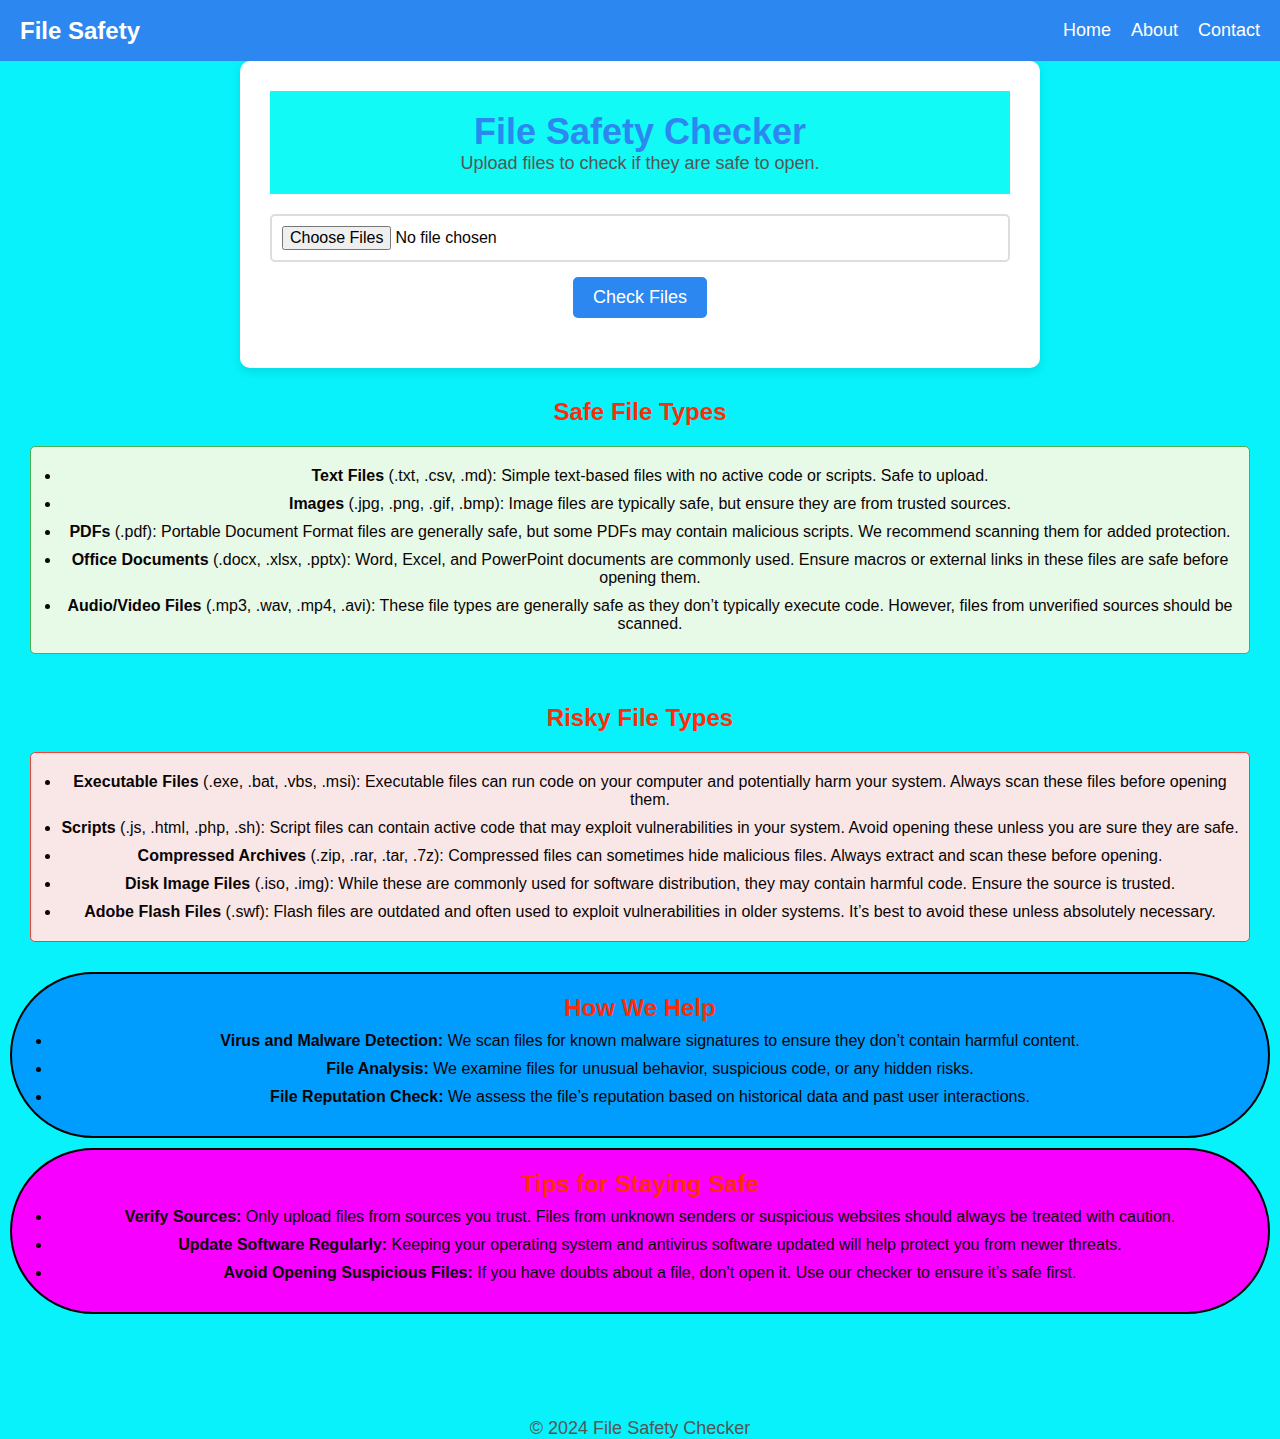
<file: index.html>
<!DOCTYPE html>
<html lang="en">

<head>
    <meta charset="UTF-8">
    <meta name="viewport" content="width=device-width, initial-scale=1.0">
    <title>File Safety Checker</title>
    <link rel="stylesheet" href="styles.css">
    <style>
        body {
            font-family: Arial, sans-serif;
            background-color: #07f2fa;
            margin: 0;
            padding: 0;
            color: #0a0404;
        }

        header {
            background-color: #12faf6;
            color: rgb(233, 12, 12);
            text-align: center;
            padding: 20px;
        }

        section {
            padding: 20px;
            margin: 10px;
        }

        h2 {
            color: #fc2d08;
        }

        ul {
            list-style-type: disc;
            padding-left: 20px;
        }

        li {
            margin: 10px 0;
        }

        .safe,
        .risky {
            margin-top: 20px;
            padding: 10px;
            border-radius: 5px;
        }

        .safe {
            background-color: #e7f9e7;
            border: 1px solid #4CAF50;
        }

        .risky {
            background-color: #f9e7e7;
            border: 1px solid #f44336;
        }
    </style>
</head>

<body>

    <!-- Navbar Section -->
    <nav class="navbar">
        <div class="logo">
            <a href="#">File Safety</a>
        </div>
        <ul class="nav-links">
            <li><a href="index.html">Home</a></li>
            <li><a href="about.html">About</a></li>
            <li><a href="contact.html">Contact</a></li>
        </ul>
        <div class="hamburger" id="hamburger">
            <span></span>
            <span></span>
            <span></span>
        </div>
    </nav>


    <div class="container" style="border: 2px ;">
        <header>
            <h1>File Safety Checker</h1>
            <p>Upload files to check if they are safe to open.</p>
        </header>

        <div class="upload-section">
            <form id="upload-form" class="file-form">
                <input type="file" id="fileInput" name="file" multiple required>
                <button type="submit" class="submit-btn">Check Files</button>
            </form>
        </div>

        <div id="result"></div>

       
    </div>
    <section>
        <h2>Safe File Types</h2>
        <div class="safe">
            <ul>
                <li><strong>Text Files</strong> (.txt, .csv, .md): Simple text-based files with no active code or
                    scripts. Safe to upload.</li>
                <li><strong>Images</strong> (.jpg, .png, .gif, .bmp): Image files are typically safe, but ensure they
                    are from trusted sources.</li>
                <li><strong>PDFs</strong> (.pdf): Portable Document Format files are generally safe, but some PDFs may
                    contain malicious scripts. We recommend scanning them for added protection.</li>
                <li><strong>Office Documents</strong> (.docx, .xlsx, .pptx): Word, Excel, and PowerPoint documents are
                    commonly used. Ensure macros or external links in these files are safe before opening them.</li>
                <li><strong>Audio/Video Files</strong> (.mp3, .wav, .mp4, .avi): These file types are generally safe as
                    they don’t typically execute code. However, files from unverified sources should be scanned.</li>
            </ul>
        </div>
    </section>

    <section>
        <h2>Risky File Types</h2>
        <div class="risky">
            <ul>
                <li><strong>Executable Files</strong> (.exe, .bat, .vbs, .msi): Executable files can run code on your
                    computer and potentially harm your system. Always scan these files before opening them.</li>
                <li><strong>Scripts</strong> (.js, .html, .php, .sh): Script files can contain active code that may
                    exploit vulnerabilities in your system. Avoid opening these unless you are sure they are safe.</li>
                <li><strong>Compressed Archives</strong> (.zip, .rar, .tar, .7z): Compressed files can sometimes hide
                    malicious files. Always extract and scan these before opening.</li>
                <li><strong>Disk Image Files</strong> (.iso, .img): While these are commonly used for software
                    distribution, they may contain harmful code. Ensure the source is trusted.</li>
                <li><strong>Adobe Flash Files</strong> (.swf): Flash files are outdated and often used to exploit
                    vulnerabilities in older systems. It’s best to avoid these unless absolutely necessary.</li>
            </ul>
        </div>
    </section>

    <section style="background-color: rgb(0, 157, 255);border: 2px solid black;border-radius: 200px;">
        <h2 >How We Help</h2>
        <ul>
            <li><strong>Virus and Malware Detection:</strong> We scan files for known malware signatures to ensure they
                don’t contain harmful content.</li>
            <li><strong>File Analysis:</strong> We examine files for unusual behavior, suspicious code, or any hidden
                risks.</li>
            <li><strong>File Reputation Check:</strong> We assess the file’s reputation based on historical data and
                past user interactions.</li>
        </ul>
    </section>

    <section style="background-color: rgb(247, 0, 255);border: 2px solid black;border-radius: 200px;">
        <h2>Tips for Staying Safe</h2>
        <ul>
            <li><strong>Verify Sources:</strong> Only upload files from sources you trust. Files from unknown senders or
                suspicious websites should always be treated with caution.</li>
            <li><strong>Update Software Regularly:</strong> Keeping your operating system and antivirus software updated
                will help protect you from newer threats.</li>
            <li><strong>Avoid Opening Suspicious Files:</strong> If you have doubts about a file, don’t open it. Use our
                checker to ensure it’s safe first.</li>
        </ul>
    </section>
    <br><br><br>
    <div class="footer">
        <p>&copy; 2024 File Safety Checker</p>
    </div>

    <script src="script.js"></script>
</body>

</html>
</file>
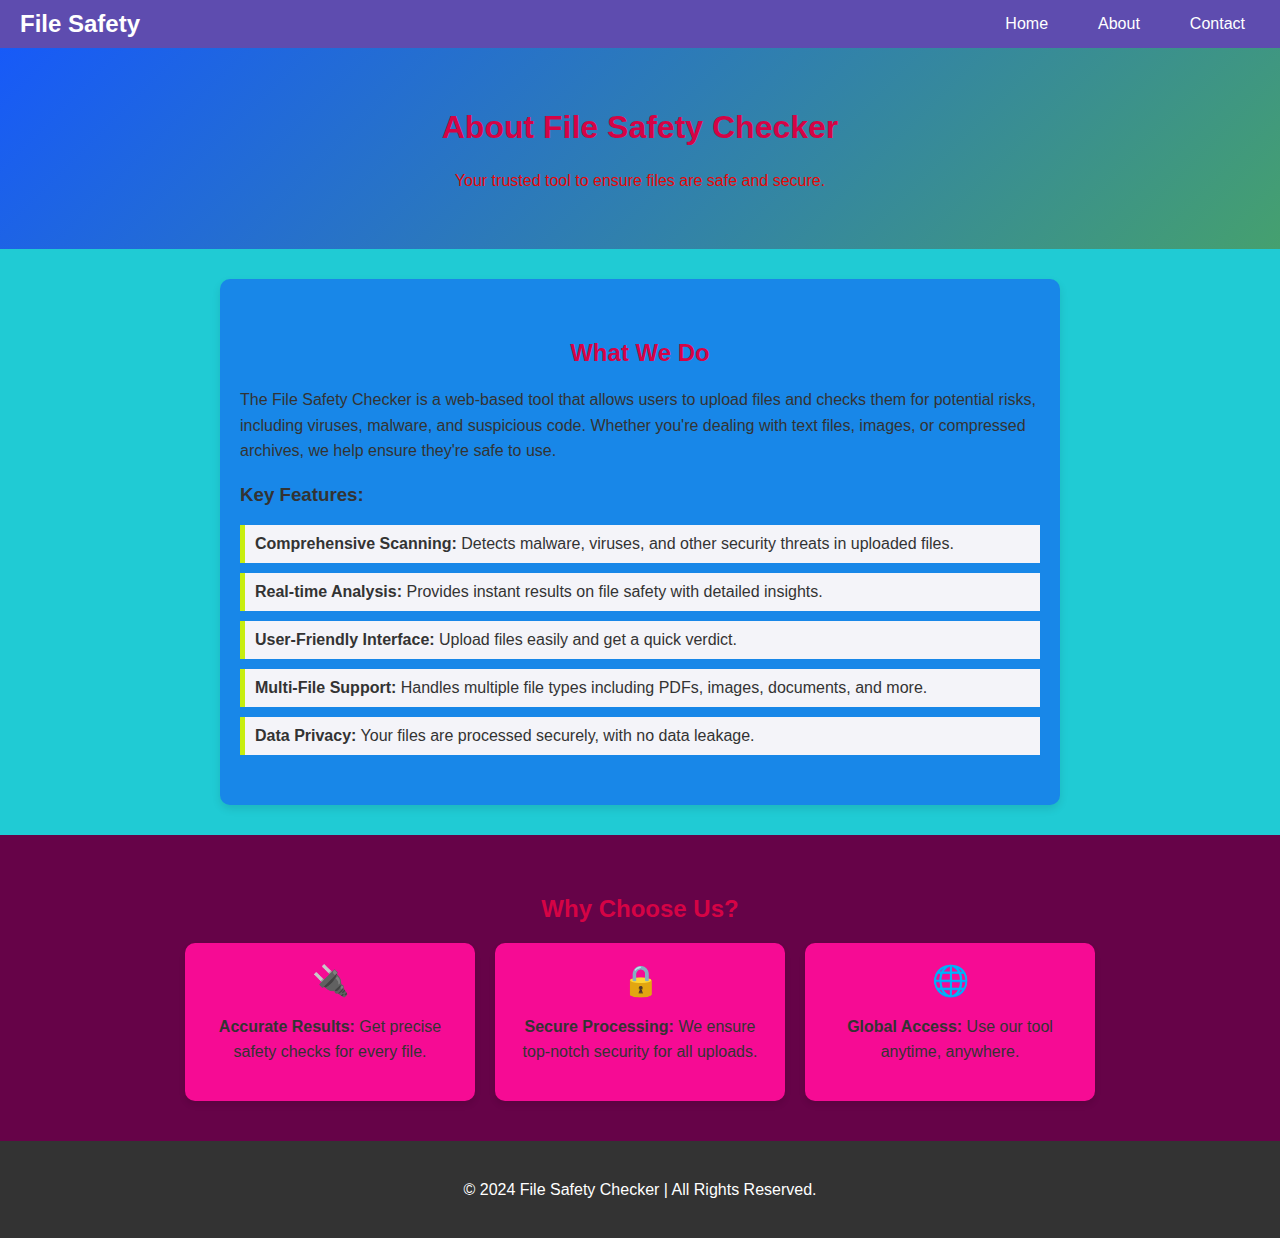
<file: about.html>
<!DOCTYPE html>
<html lang="en">
<head>
    <style>
        .navbar{
            list-style: none;
            display: inline;
        }
    </style>
    <meta charset="UTF-8">
    <meta name="viewport" content="width=device-width, initial-scale=1.0">
    <title>About - File Safety Checker</title>
    <link rel="stylesheet" href="about.css">
</head>
<body>
    <nav class="navbar">
        <div class="logo">
            <a href="#">File Safety</a>
        </div>
        <ul class="nav-links">
            <li><a href="index.html">Home</a></li>
            <li><a href="about.html">About</a></li>
            <li><a href="contact.html">Contact</a></li>
        </ul>
        <div class="hamburger" id="hamburger">
            <span></span>
            <span></span>
            <span></span>
        </div>
    </nav>


    <!-- Header Section -->
    <header class="header">
        <h1>About File Safety Checker</h1>
        <p>Your trusted tool to ensure files are safe and secure.</p>
    </header>
    

    <!-- Main Section -->
    <section class="about-section">
        <h2>What We Do</h2>
        <p>
            The File Safety Checker is a web-based tool that allows users to upload files and checks them for potential risks, including viruses, malware, and suspicious code. 
            Whether you're dealing with text files, images, or compressed archives, we help ensure they're safe to use.
        </p>
        <div class="features">
            <h3>Key Features:</h3>
            <ul>
                <li><strong>Comprehensive Scanning:</strong> Detects malware, viruses, and other security threats in uploaded files.</li>
                <li><strong>Real-time Analysis:</strong> Provides instant results on file safety with detailed insights.</li>
                <li><strong>User-Friendly Interface:</strong> Upload files easily and get a quick verdict.</li>
                <li><strong>Multi-File Support:</strong> Handles multiple file types including PDFs, images, documents, and more.</li>
                <li><strong>Data Privacy:</strong> Your files are processed securely, with no data leakage.</li>
            </ul>
        </div>
    </section>

    <!-- Animation Section -->
    <section class="animation-section">
        <h2>Why Choose Us?</h2>
        <div class="points">
            <div class="point">
                <div class="icon">&#x1F50C;</div>
                <p><strong>Accurate Results:</strong> Get precise safety checks for every file.</p>
            </div>
            <div class="point">
                <div class="icon">&#x1F512;</div>
                <p><strong>Secure Processing:</strong> We ensure top-notch security for all uploads.</p>
            </div>
            <div class="point">
                <div class="icon">&#x1F310;</div>
                <p><strong>Global Access:</strong> Use our tool anytime, anywhere.</p>
            </div>
        </div>
    </section>

    <!-- Footer -->
    <footer class="footer">
        <p>&copy; 2024 File Safety Checker | All Rights Reserved.</p>
    </footer>
</body>
</html>
</file>
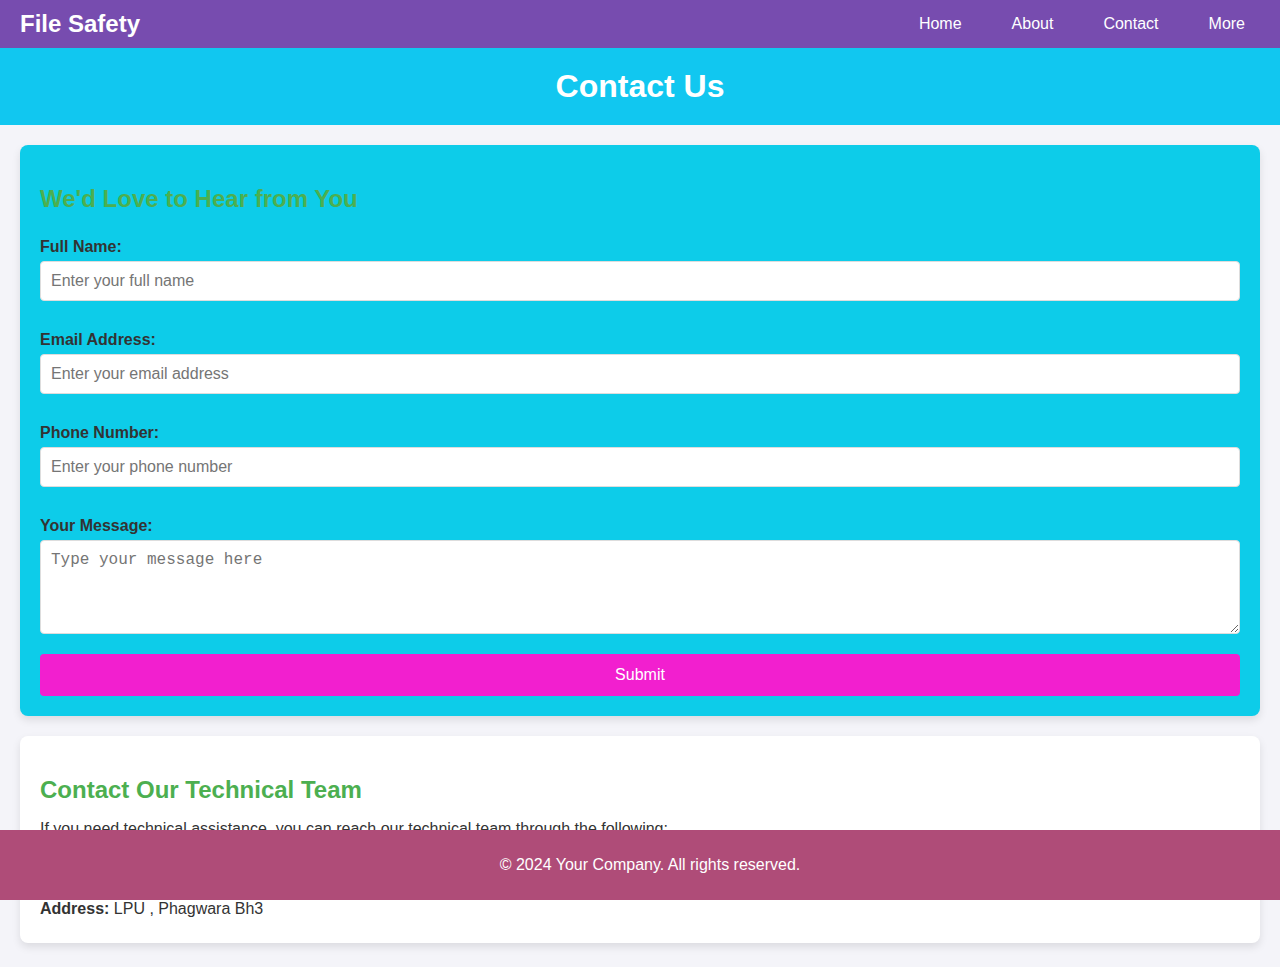
<file: contact.html>
<!DOCTYPE html>
<html lang="en">
<head>
    <meta charset="UTF-8">
    <meta name="viewport" content="width=device-width, initial-scale=1.0">
    <title>Contact Us</title>
    <link rel="stylesheet" href="contact.css">
</head>
<body>
    <nav class="navbar">
        <div class="logo">
            <a href="#">File Safety</a>
        </div>
        <ul class="nav-links">
            <li><a href="index.html">Home</a></li>
            <li><a href="#about">About</a></li>
            <li><a href="contact.html">Contact</a></li>
            <!-- Dropdown List -->
            <li class="dropdown">
                <a href="#" class="dropdown-toggle">More</a>
                <ul class="dropdown-menu">
                    <li><a href="#">Feature 1</a></li>
                    <li><a href="#">Feature 2</a></li>
                    <li><a href="#">Feature 3</a></li>
                </ul>
            </li>
        </ul>
        <div class="hamburger" id="hamburger">
            <span></span>
            <span></span>
            <span></span>
        </div>
    </nav>

<header>
    <h1>Contact Us</h1>
</header>

<section class="contact-form-section">
    <h2>We'd Love to Hear from You</h2>
    <form action="#" method="POST" class="contact-form">
        <label for="name">Full Name:</label>
        <input type="text" id="name" name="name" required placeholder="Enter your full name">

        <label for="email">Email Address:</label>
        <input type="email" id="email" name="email" required placeholder="Enter your email address">

        <label for="phone">Phone Number:</label>
        <input type="tel" id="phone" name="phone" required placeholder="Enter your phone number">

        <label for="message">Your Message:</label>
        <textarea id="message" name="message" rows="4" placeholder="Type your message here" required></textarea>

        <button type="submit">Submit</button>
    </form>
</section>

<section class="technical-team">
    <h2>Contact Our Technical Team</h2>
    <p>If you need technical assistance, you can reach our technical team through the following:</p>
    <ul>
        <li><strong>Email:</strong> support@filesafety.com</li>
        <li><strong>Phone:</strong> +91-1234567890</li>
        <li><strong>Address:</strong> LPU , Phagwara Bh3</li>
    </ul>
</section>

<footer>
    <p>&copy; 2024 Your Company. All rights reserved.</p>
</footer>

</body>
</html>
</file>
<file: styles.css>
/* General Styles */
* {
    margin: 0;
    padding: 0;
    box-sizing: border-box;
}

body {
    font-family: 'Arial', sans-serif;
    background: #f7f7f7;
    color: #333;
    text-align: center;
    padding: 20px;
}

/* Navbar Styles */
.navbar {
    display: flex;
    justify-content: space-between;
    align-items: center;
    background-color: #2d87f0;
    padding: 10px 20px;
    color: white;
    position: sticky;
    top: 0;
    z-index: 10;
}

.navbar .logo a {
    font-size: 24px;
    font-weight: bold;
    text-decoration: none;
    color: white;
}

.navbar .nav-links {
    list-style: none;
    display: flex;
    gap: 20px;
}

.navbar .nav-links li {
    display: inline-block;
}

.navbar .nav-links a {
    text-decoration: none;
    color: white;
    font-size: 18px;
    transition: color 0.3s ease;
}

.navbar .nav-links a:hover {
    color: #ffcc00;
}

/* Hamburger Menu for Mobile */
.hamburger {
    display: none;
    flex-direction: column;
    gap: 5px;
    cursor: pointer;
}

.hamburger span {
    width: 30px;
    height: 4px;
    background-color: white;
    border-radius: 5px;
}

/* Media Queries for Responsive Navbar */
@media screen and (max-width: 768px) {
    .navbar .nav-links {
        position: absolute;
        top: 60px;
        right: 20px;
        background-color: #2d87f0;
        width: 200px;
        height: 100vh;
        flex-direction: column;
        justify-content: space-around;
        display: none;
        opacity: 0;
        transition: opacity 0.3s ease-in;
    }

    .navbar .nav-links.active {
        display: flex;
        opacity: 1;
    }

    .navbar .hamburger {
        display: flex;
    }
}

/* File Safety Checker Styles */
.container {
    max-width: 800px;
    margin: 0 auto;
    background-color: #fff;
    padding: 30px;
    border-radius: 10px;
    box-shadow: 0 4px 10px rgba(0, 0, 0, 0.1);
}

header {
    margin-bottom: 20px;
}

h1 {
    font-size: 36px;
    color: #2d87f0;
}

p {
    font-size: 18px;
    color: #555;
}

/* File Upload Section */
.upload-section {
    margin-bottom: 20px;
}

input[type="file"] {
    font-size: 16px;
    padding: 10px;
    background-color: #fff;
    border: 2px solid #ddd;
    border-radius: 5px;
    width: 100%;
    margin-bottom: 15px;
}

button.submit-btn {
    background-color: #2d87f0;
    color: #fff;
    padding: 10px 20px;
    border: none;
    border-radius: 5px;
    cursor: pointer;
    font-size: 18px;
    transition: background-color 0.3s ease;
}

button.submit-btn:hover {
    background-color: #1a66c4;
}

/* Result Section */
#result {
    margin-top: 20px;
}

.result-message {
    font-size: 18px;
    padding: 15px;
    border-radius: 5px;
    display: inline-block;
    margin-top: 10px;
    max-width: 100%;
    width: auto;
    background-color: #f1f1f1;
    color: #333;
    font-weight: bold;
    transition: all 0.3s ease;
}

.result-message.safe {
    background-color: #a4e48a;
    color: #2d7f3e;
}

.result-message.unsafe {
    background-color: #f8c0c0;
    color: #e73d3d;
}

.result-message.warning {
    background-color: #ffcc66;
    color: #8a6d3b;
}

/* Footer */
.footer {
    margin-top: 40px;
    font-size: 14px;
    color: #777;
}
</file>
<file: about.css>
/* General Styling */
body, ul, li {
    margin: 0;
    padding: 0;
    list-style-type: none;
}
body {
    font-family: Arial, sans-serif;
    background-color: #f4f4f9;
}

/* Navbar Styling */
.navbar {
    display: flex;
    justify-content: space-between;
    align-items: center;
    background-color: #5e4caf;
    color: white;
    padding: 10px 20px;
}
.navbar .logo a {
    color: white;
    font-size: 24px;
    text-decoration: none;
    font-weight: bold;
}
.nav-links {
    display: flex;
    gap: 20px;
}
.nav-links li {
    position: relative;
}
.nav-links a {
    color: white;
    text-decoration: none;
    padding: 10px 15px;
    transition: background-color 0.3s ease, color 0.3s ease;
}
.nav-links a:hover {
    background-color: white;
    color: #4CAF50;
    border-radius: 5px;
}

/* Dropdown Styling */
.dropdown-menu {
    position: absolute;
    top: 100%;
    left: 0;
    background-color: white;
    border: 1px solid #ddd;
    display: none;
    flex-direction: column;
    z-index: 1000;
    border-radius: 5px;
    box-shadow: 0 4px 6px rgba(0, 0, 0, 0.1);
}
.dropdown-menu li {
    margin: 0;
    padding: 0;
}
.dropdown-menu a {
    color: #4CAF50;
    padding: 10px 15px;
    display: block;
    text-decoration: none;
    transition: background-color 0.3s ease;
}
.dropdown-menu a:hover {
    background-color: #4CAF50;
    color: white;
}

/* Show Dropdown on Hover */
.nav-links li:hover .dropdown-menu {
    display: flex;
}

/* Responsive Navbar (Optional) */
.hamburger {
    display: none;
    flex-direction: column;
    cursor: pointer;
}
.hamburger span {
    background-color: white;
    height: 3px;
    width: 25px;
    margin: 3px 0;
}
@media (max-width: 768px) {
    .nav-links {
        display: none;
        flex-direction: column;
        background-color: #4CAF50;
        position: absolute;
        top: 100%;
        left: 0;
        width: 100%;
        z-index: 100;
    }
    .nav-links.show {
        display: flex;
    }
    .hamburger {
        display: flex;
    }
}
body {
    font-family: 'Arial', sans-serif;
    margin: 0;
    padding: 0;
    background-color: #20cbd4;
    color: #333;
    overflow-x: hidden;
}
h1, h2 {
    text-align: center;
    color: #d50345;
}
p {
    line-height: 1.6;
}

/* Header Section */
.header {
    text-align: center;
    background: linear-gradient(135deg, #175af8, #45a06f);
    color: rgb(230, 7, 7);
    padding: 40px 20px;
    animation: fadeInHeader 1s ease-in-out;
}
@keyframes fadeInHeader {
    from {
        opacity: 0;
        transform: translateY(-20px);
    }
    to {
        opacity: 1;
        transform: translateY(0);
    }
}

/* About Section */
.about-section {
    padding: 40px 20px;
    background-color: #1887e8;
    border-radius: 10px;
    margin: 30px auto;
    max-width: 800px;
    box-shadow: 0 4px 8px rgba(0, 0, 0, 0.1);
    animation: slideIn 1s ease-in-out;
}
@keyframes slideIn {
    from {
        opacity: 0;
        transform: translateX(-30px);
    }
    to {
        opacity: 1;
        transform: translateX(0);
    }
}
.about-section h3 {
    margin-top: 20px;
}
.about-section ul {
    list-style-type: none;
    padding: 0;
}
.about-section li {
    background: #f4f4f9;
    border-left: 5px solid #c8ee0e;
    margin: 10px 0;
    padding: 10px;
    animation: fadeInList 0.5s ease forwards;
}
@keyframes fadeInList {
    from {
        opacity: 0;
        transform: translateX(-10px);
    }
    to {
        opacity: 1;
        transform: translateX(0);
    }
}

/* Animation Section */
.animation-section {
    background-color: #660348;
    color: white;
    padding: 40px 20px;
    text-align: center;
    animation: fadeIn 1.5s ease-in-out;
}
@keyframes fadeIn {
    from {
        opacity: 0;
    }
    to {
        opacity: 1;
    }
}
.points {
    display: flex;
    justify-content: center;
    gap: 20px;
    margin-top: 20px;
    flex-wrap: wrap;
}
.point {
    background-color: rgb(246, 11, 148);
    color: #333;
    padding: 20px;
    border-radius: 10px;
    box-shadow: 0 4px 6px rgba(0, 0, 0, 0.1);
    width: 250px;
    text-align: center;
    transition: transform 0.3s ease, box-shadow 0.3s ease;
}
.point:hover {
    transform: translateY(-10px);
    box-shadow: 0 6px 12px rgba(0, 0, 0, 0.15);
}
.point .icon {
    font-size: 30px;
    color: #e8096a;
    margin-bottom: 10px;
}

/* Footer */
.footer {
    background-color: #333;
    color: white;
    text-align: center;
    padding: 20px 0;
}
</file>
<file: contact.css>
/* General Styles */
/* General Reset */
body, ul, li {
    margin: 0;
    padding: 0;
    list-style-type: none;
}
body {
    font-family: Arial, sans-serif;
    background-color: #f4f4f9;
}

/* Navbar Styling */
.navbar {
    display: flex;
    justify-content: space-between;
    align-items: center;
    background-color: #774caf;
    color: white;
    padding: 10px 20px;
}
.navbar .logo a {
    color: white;
    font-size: 24px;
    text-decoration: none;
    font-weight: bold;
}
.nav-links {
    display: flex;
    gap: 20px;
}
.nav-links li {
    position: relative;
}
.nav-links a {
    color: white;
    text-decoration: none;
    padding: 10px 15px;
    transition: background-color 0.3s ease, color 0.3s ease;
}
.nav-links a:hover {
    background-color: white;
    color: #604caf;
    border-radius: 5px;
}

/* Dropdown Styling */
.dropdown-menu {
    position: absolute;
    top: 100%;
    left: 0;
    background-color: rgb(255, 255, 255);
    border: 1px solid #dddddd;
    display: none;
    flex-direction: column;
    z-index: 1000;
    border-radius: 5px;
    box-shadow: 0 4px 6px rgba(0, 0, 0, 0.1);
}
.dropdown-menu li {
    margin: 0;
    padding: 0;
}
.dropdown-menu a {
    color: #7f4caf;
    padding: 10px 15px;
    display: block;
    text-decoration: none;
    transition: background-color 0.3s ease;
}
.dropdown-menu a:hover {
    background-color: #4CAF50;
    color: white;
}

/* Show Dropdown on Hover */
.nav-links li:hover .dropdown-menu {
    display: flex;
}

/* Responsive Navbar (Optional) */
.hamburger {
    display: none;
    flex-direction: column;
    cursor: pointer;
}
.hamburger span {
    background-color: white;
    height: 3px;
    width: 25px;
    margin: 3px 0;
}
@media (max-width: 768px) {
    .nav-links {
        display: none;
        flex-direction: column;
        background-color: #4CAF50;
        position: absolute;
        top: 100%;
        left: 0;
        width: 100%;
        z-index: 100;
    }
    .nav-links.show {
        display: flex;
    }
    .hamburger {
        display: flex;
    }
}

body {
    font-family: Arial, sans-serif;
    margin: 0;
    padding: 0;
    background-color: #f4f4f9;
    color: #333;
}

header {
    background-color: #11c7f0;
    color: white;
    text-align: center;
    padding: 20px;
}

h1 {
    margin: 0;
}

/* Contact Form Section */
.contact-form-section {
    padding: 20px;
    margin: 20px;
    background-color: rgb(13, 204, 233);
    border-radius: 8px;
    box-shadow: 0 4px 8px rgba(0, 0, 0, 0.1);
}

.contact-form-section h2 {
    color: #4CAF50;
    margin-bottom: 15px;
}

.contact-form {
    display: flex;
    flex-direction: column;
}

label {
    margin-top: 10px;
    font-weight: bold;
}

input, textarea {
    padding: 10px;
    margin: 5px 0 20px 0;
    border: 1px solid #ddd;
    border-radius: 4px;
    font-size: 16px;
}

button {
    padding: 12px;
    background-color: #f21fcf;
    color: white;
    border: none;
    border-radius: 4px;
    cursor: pointer;
    font-size: 16px;
}

button:hover {
    background-color: #45a049;
}

/* Technical Team Section */
.technical-team {
    padding: 20px;
    margin: 20px;
    background-color: white;
    border-radius: 8px;
    box-shadow: 0 4px 8px rgba(0, 0, 0, 0.1);
}

.technical-team h2 {
    color: #4CAF50;
    margin-bottom: 10px;
}

.technical-team ul {
    list-style-type: none;
    padding-left: 0;
}

.technical-team li {
    font-size: 16px;
    margin: 5px 0;
}

footer {
    background-color: #af4c78;
    color: white;
    text-align: center;
    padding: 10px;
    position: fixed;
    bottom: 0;
    width: 100%;
}
</file>
